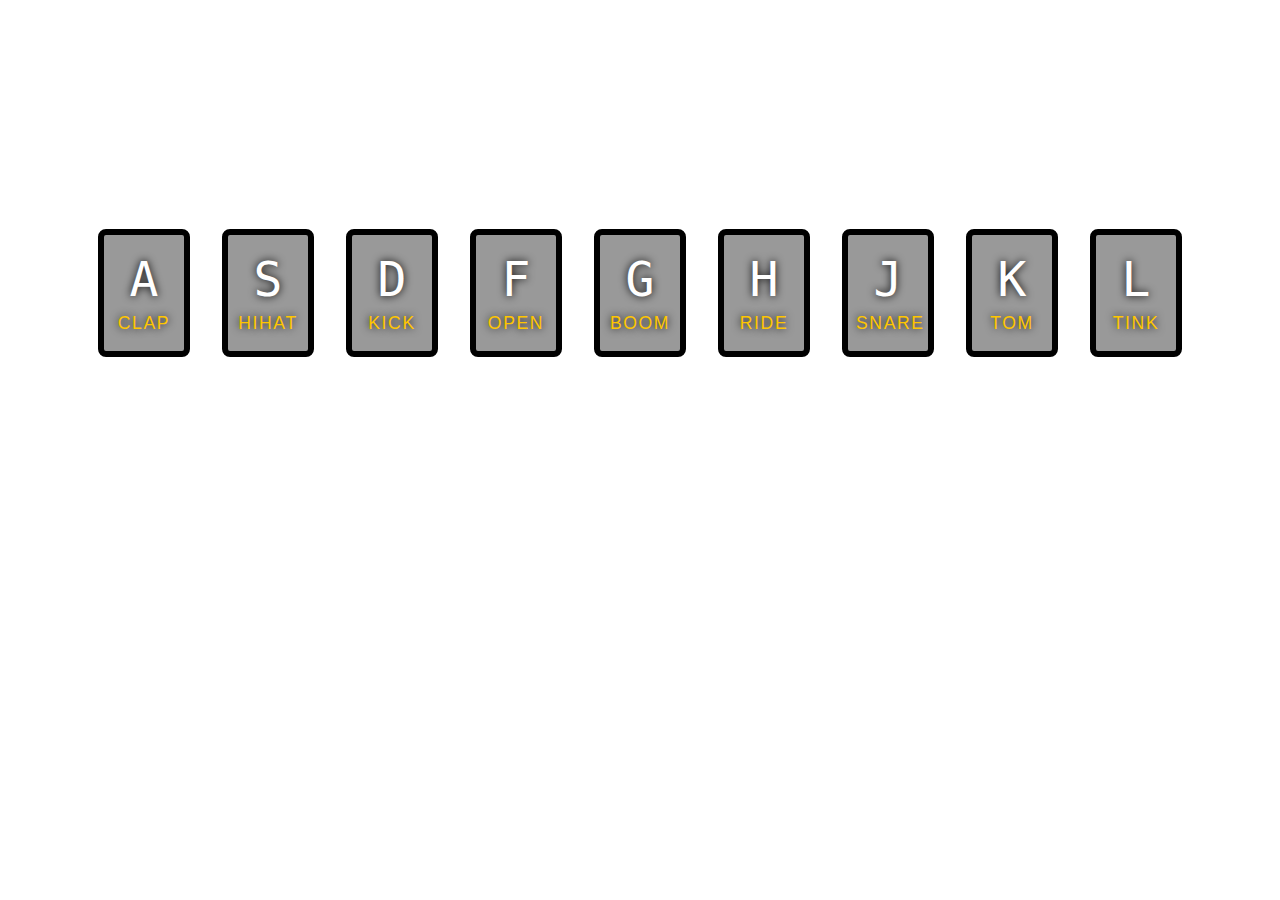
<file: 01-drumkit/index.html>
<!DOCTYPE html>
<html lang="en">
  <head>
    <meta charset="utf-8">
    <title>JS Drum Kit</title>
    <link rel="stylesheet" href="style.css">
  </head>
  <body>
    <div class="keys">
      <div data-key="65" class="key">
        <kbd>A</kbd>
        <span class="sound">clap</span>
      </div>
      <div data-key="83" class="key">
        <kbd>S</kbd>
        <span class="sound">hihat</span>
      </div>
      <div data-key="68" class="key">
        <kbd>D</kbd>
        <span class="sound">kick</span>
      </div>
      <div data-key="70" class="key">
        <kbd>F</kbd>
        <span class="sound">open</span>
      </div>
      <div data-key="71" class="key">
        <kbd>G</kbd>
        <span class="sound">boom</span>
      </div>
      <div data-key="72" class="key">
        <kbd>H</kbd>
        <span class="sound">ride</span>
      </div>
      <div data-key="74" class="key">
        <kbd>J</kbd>
        <span class="sound">snare</span>
      </div>
      <div data-key="75" class="key">
        <kbd>K</kbd>
        <span class="sound">tom</span>
      </div>
      <div data-key="76" class="key">
        <kbd>L</kbd>
        <span class="sound">tink</span>
      </div>
    </div>

    <audio data-key="65" src="sounds/clap.wav"></audio>
    <audio data-key="83" src="sounds/hihat.wav"></audio>
    <audio data-key="68" src="sounds/kick.wav"></audio>
    <audio data-key="70" src="sounds/open.wav"></audio>
    <audio data-key="71" src="sounds/boom.wav"></audio>
    <audio data-key="72" src="sounds/ride.wav"></audio>
    <audio data-key="74" src="sounds/snare.wav"></audio>
    <audio data-key="75" src="sounds/tom.wav"></audio>
    <audio data-key="76" src="sounds/tink.wav"></audio>

    <script>
      function playSound(e) {
          const audio = document.querySelector(`audio[data-key="${e.keyCode}"]`)
          const key = document.querySelector(`.key[data-key="${e.keyCode}"]`)
          // console.log(key);
          if(!audio) return;
          audio.currentTime = 0;
          audio.play();
          key.classList.add('playing');
      }

      function removeTransition(e) {
        if(e.propertyName !== 'transform') return;
        this.classList.remove('playing')
        console.log(e.propertyName)
      }

      const keys = document.querySelectorAll('.key')
      keys.forEach(key => key.addEventListener('transitionend', removeTransition))
      window.addEventListener('keydown', playSound);
    </script>
  </body>
</html>
</file>
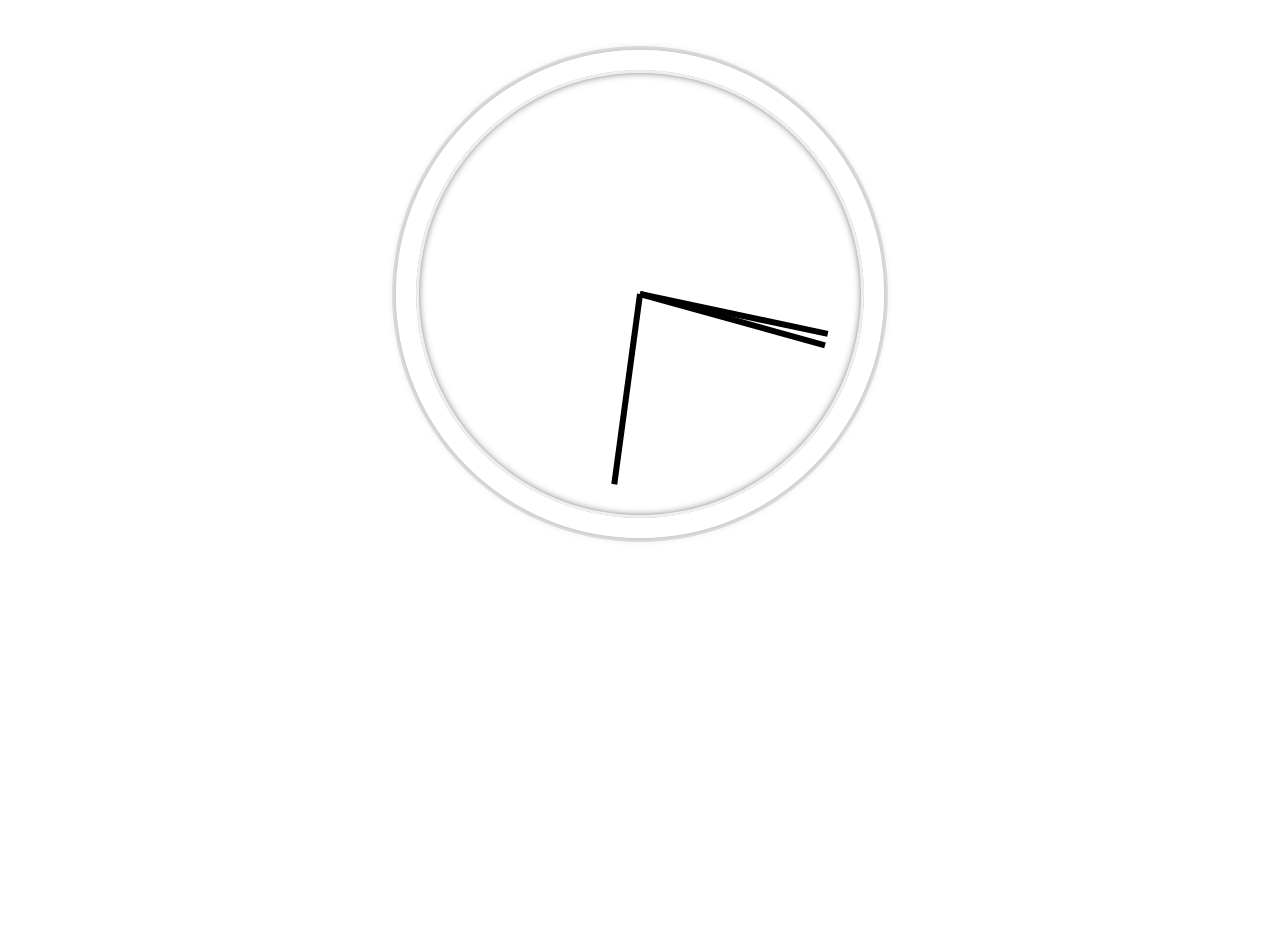
<file: 02-clock/index.html>
<!DOCTYPE html>
<html lang="en">
  <head>
    <meta charset="utf-8">
    <title>JS Clock</title>
    <link rel="stylesheet" href="style.css">
  </head>
  <body>
    <div class="clock">
      <div class="clock-face">
        <div class="hand hour-hand"></div>
        <div class="hand min-hand"></div>
        <div class="hand second-hand"></div>
      </div>
    </div>
    <script>
      const secondHand = document.querySelector('.second-hand')
      const minHand = document.querySelector('.min-hand')
      const hourHand = document.querySelector('.hour-hand')
      function setDate() {
        const now = new Date();
        const seconds = now.getSeconds();
        const secondsDegrees = ((seconds / 60) * 360) + 90;
        secondHand.style.transform = `rotate(${secondsDegrees}deg)`;

        const mins = now.getMinutes();
        const minsDegrees = ((mins / 60) * 360) + ((seconds/60)*6) + 90;
        minHand.style.transform = `rotate(${minsDegrees}deg)`;

        const hours = now.getHours();
        const hoursDegrees = ((hours / 12) * 360) + ((mins/60)*30) + 90;
        hourHand.style.transform = `rotate(${hoursDegrees}deg)`;

        }

      setInterval(setDate, 1000);
      setDate();
      
    </script>
  </body>
</html>
</file>
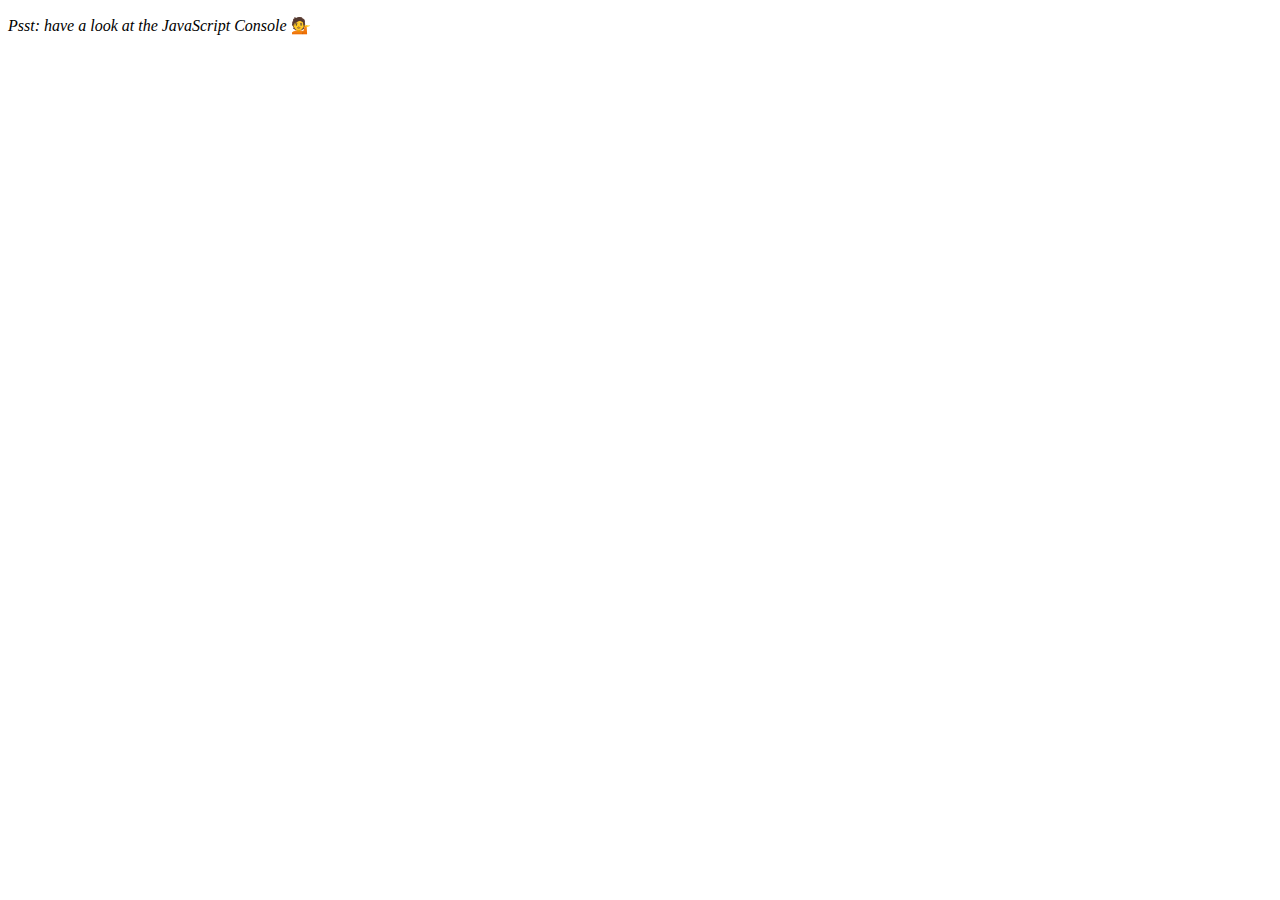
<file: 04-arrays/index.html>
<!DOCTYPE html>
<html lang="en">
  <head>
    <meta charset="utf-8">
    <title>Arrays</title>
  </head>
  <body>
    <p><em>Psst: have a look at the JavaScript Console</em> 💁</p>
    <script>
      const inventors = [
            { first: 'Albert', last: 'Einstein', year: 1879, passed: 1955 },
            { first: 'Isaac', last: 'Newton', year: 1643, passed: 1727 },
            { first: 'Galileo', last: 'Galilei', year: 1564, passed: 1642 },
            { first: 'Marie', last: 'Curie', year: 1867, passed: 1934 },
            { first: 'Johannes', last: 'Kepler', year: 1571, passed: 1630 },
            { first: 'Nicolaus', last: 'Copernicus', year: 1473, passed: 1543 },
            { first: 'Max', last: 'Planck', year: 1858, passed: 1947 },
            { first: 'Katherine', last: 'Blodgett', year: 1898, passed: 1979 },
            { first: 'Ada', last: 'Lovelace', year: 1815, passed: 1852 },
            { first: 'Sarah E.', last: 'Goode', year: 1855, passed: 1905 },
            { first: 'Lise', last: 'Meitner', year: 1878, passed: 1968 },
            { first: 'Hanna', last: 'Hammarström', year: 1829, passed: 1909 }
          ];
          const people = ['Beck, Glenn', 'Becker, Carl', 'Beckett, Samuel', 'Beddoes, Mick', 'Beecher, Henry', 'Beethoven, Ludwig', 'Begin, Menachem', 'Belloc, Hilaire', 'Bellow, Saul', 'Benchley, Robert', 'Benenson, Peter', 'Ben-Gurion, David', 'Benjamin, Walter', 'Benn, Tony', 'Bennington, Chester', 'Benson, Leana', 'Bent, Silas', 'Bentsen, Lloyd', 'Berger, Ric', 'Bergman, Ingmar', 'Berio, Luciano', 'Berle, Milton', 'Berlin, Irving', 'Berne, Eric', 'Bernhard, Sandra', 'Berra, Yogi', 'Berry, Halle', 'Berry, Wendell', 'Bethea, Erin', 'Bevan, Aneurin', 'Bevel, Ken', 'Biden, Joseph', 'Bierce, Ambrose', 'Biko, Steve', 'Billings, Josh', 'Biondo, Frank', 'Birrell, Augustine', 'Black Elk', 'Blair, Robert', 'Blair, Tony', 'Blake, William'];

          // Array.prototype.filter()
          // 1. Filter the list of inventors for those who were born in the 1500's
          const fifteen = inventors.filter(inventor => (inventor.year >= 1500 && inventor.year < 1600));
          console.table(fifteen);

          // Array.prototype.map()
          // 2. Give us an array of the inventor first and last names
          const fullNames = inventors.map(inventor => `${inventor.first} ${inventor.last}`);
          console.log(fullNames);

          // Array.prototype.sort()
         // 3. Sort the inventors by birthdate, oldest to youngest
         // const ordered = inventors.sort(function(a, b) {
         //   if(a.year > b.year) {
         //     return 1;
         //   } else {
         //     return -1;
         //   }
         // });
         const ordered = inventors.sort((a, b) => a.year > b.year ? 1 : -1);
         console.table(ordered);

         // Array.prototype.reduce()
         // 4. How many years did all the inventors live?
         const totalYears = inventors.reduce((total, inventor) => {
           return total + (inventor.passed - inventor.year);
         }, 0);
         console.log(totalYears);

         // 5. Sort the inventors by years lived
         const oldest = inventors.sort(function(a, b) {
           const lastInventor = a.passed - a.year;
           const nextInventor = b.passed - b.year;
           return lastInventor > nextInventor ? -1 : 1;
         });
         console.table(oldest);

         // 7. sort Exercise
        // Sort the people alphabetically by last name
        const alpha = people.sort((lastOne, nextOne) => {
          const [aLast, aFirst] = lastOne.split(', ');
          const [bLast, bFirst] = nextOne.split(', ');
          return aLast > bLast ? 1 : -1;
        });
        console.log(alpha);

        // 8. Reduce Exercise
        // Sum up the instances of each of these
        const data = ['car', 'car', 'truck', 'truck', 'bike', 'walk', 'car', 'van', 'bike', 'walk', 'car', 'van', 'car', 'truck', 'pogostick'];
        const transportation = data.reduce(function(obj, item) {
          if (!obj[item]) {
            obj[item] = 0;
          }
          obj[item]++;
          return obj;
        }, {});
        console.log(transportation);

    </script>
  </body>
</html>
</file>
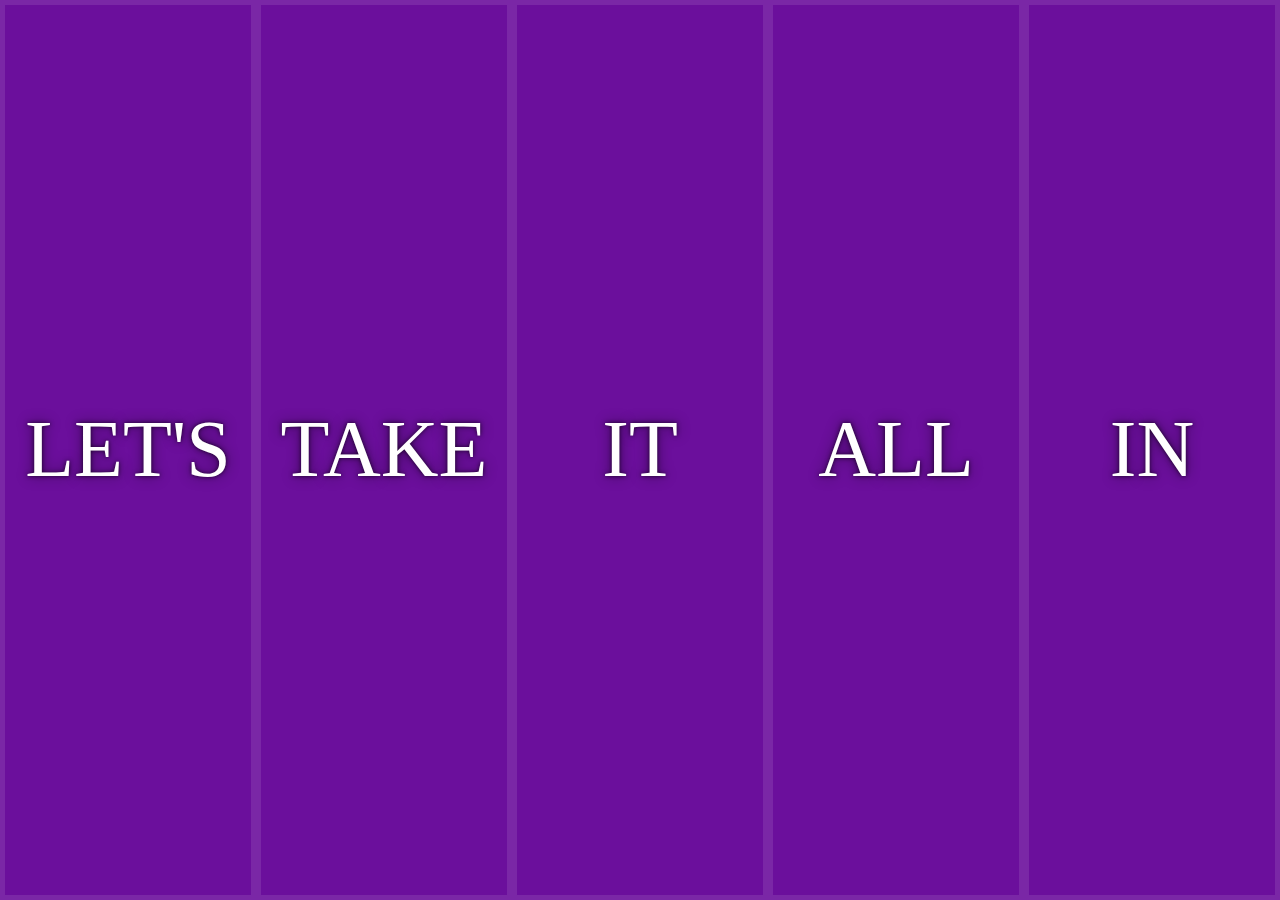
<file: 05-photo-gallery/index.html>
<!DOCTYPE html>
<html lang="en">
  <head>
    <meta charset="utf-8">
    <title>Flex Panels</title>
    <link rel="stylesheet" href="style.css">
  </head>
  <body>
    <div class="panels">
      <div class="panel panel1">
        <p>Hey</p>
        <p>let's</p>
        <p>dance</p>
      </div>
      <div class="panel panel2">
        <p>Give</p>
        <p>Take</p>
        <p>Receive</p>
      </div>
      <div class="panel panel3">
        <p>Experience</p>
        <p>It</p>
        <p>Today</p>
      </div>
      <div class="panel panel4">
        <p>Give</p>
        <p>All</p>
        <p>You can</p>
      </div>
      <div class="panel panel5">
        <p>Life</p>
        <p>In</p>
        <p>Motion</p>
      </div>

    </div>
    <script>
      const panels = document.querySelectorAll('.panel');
      
      function toggleOpen() {
         console.log('Hello');
         this.classList.toggle('open');
       }

       function toggleActive(e) {
          console.log(e.propertyName);
          if (e.propertyName.includes('flex')) {
            this.classList.toggle('open-active');
          }
        }

      panels.forEach(panel => panel.addEventListener('click', toggleOpen));
      panels.forEach(panel => panel.addEventListener('transitionend', toggleActive))
    </script>
  </body>
</html>
</file>
<file: 01-drumkit/style.css>
html {
  background: url(https://static1.squarespace.com/static/51d31661e4b0a433e9c1b53b/t/555f0fcde4b07f0c9543eb48/1432293360189/big_c4e09d3a7f9ee18c486b00dd11676c24b416c541.jpg?format=2500w) bottom center;
  background-size: cover;
  background-repeat: no-repeat;
}
body,html {
  margin: 0;
  padding: 0;
  font-family: sans-serif;
  height: 100%;
}
.keys {
  display: flex;
  flex: 1;
  min-height: 65vh;
  align-items: center;
  justify-content: center;
}

.key {
  border: 0.4rem solid black;
  border-radius: 0.5rem;
  margin: 1rem;
  font-size: 1.5rem;
  padding: 1rem .5rem;
  width: 4rem;
  text-align: center;
  color: white;
  background: rgba(0, 0, 0, 0.4);
  text-shadow: 0 0 .5rem black;
  transition: all .07s ease;
}

kbd {
  display: block;
  font-size: 3rem;
}

.sound {
  font-size: 1.1rem;
  text-transform: uppercase;
  letter-spacing: 0.1rem;
  color: #ffc600;
}

.playing {
  transform: scale(1.1);
  border-color: #ffc600;
  box-shadow: 0 0 1rem #ffc600;
}
</file>
<file: 02-clock/style.css>
html {
  background: url(http://unsplash.it/1500/1000?image=881&blur=50) bottom center;
  background-size: cover;
}
body,html {
  margin: 0;
  padding: 0;
  font-family: sans-serif;
  height: 100%;
}

.clock {
  width: 24rem;
  height: 24rem;
  border:20px solid white;
  margin:50px auto;
  position: relative;
  padding:2rem;
  border-radius: 50%;
  box-shadow:
      0 0 0 4px rgba(0,0,0,0.1),
      inset 0 0 0 3px #EFEFEF,
      inset 0 0 10px black,
      0 0 10px rgba(0,0,0,0.2);
}

.clock-face {
  position: relative;
  width: 100%;
  height: 100%;
  transform: translateY(-3px); /* account for the height of the clock hands */
}

.hand {
  width: 50%;
  height: 6px;
  background: black;
  position: absolute;
  top:50%;
  transform-origin: 100%;
  transform: rotate(90deg);
  transition: all 0.05s;
  transition-timing-function: cubic-bezier(0.1, 2.7, 0.58, 1);
}
</file>
<file: 05-photo-gallery/style.css>
html {
   box-sizing: border-box;
   background:#ffc600;
   font-family:'helvetica neue';
   font-size: 20px;
   font-weight: 200;
 }
 body {
   margin: 0;
 }
 *, *:before, *:after {
   box-sizing: inherit;
 }

 .panels {
    min-height:100vh;
    overflow: hidden;
    display: flex;
  }

  .panel {
    background:#6B0F9C;
    box-shadow:inset 0 0 0 5px rgba(255,255,255,0.1);
    color:white;
    text-align: center;
    align-items:center;
    /* Safari transitionend event.propertyName === flex */
    /* Chrome + FF transitionend event.propertyName === flex-grow */
    transition:
      font-size 0.7s cubic-bezier(0.61,-0.19, 0.7,-0.11),
      flex 0.7s cubic-bezier(0.61,-0.19, 0.7,-0.11),
      background 0.2s;
    font-size: 20px;
    background-size:cover;
    background-position:center;
    flex: 1;
    justify-content: center;
    display: flex;
    flex-direction: column;
  }

  .panel1 { background-image:url(https://source.unsplash.com/gYl-UtwNg_I/1500x1500); }
  .panel2 { background-image:url(https://source.unsplash.com/1CD3fd8kHnE/1500x1500); }
  .panel3 { background-image:url(https://images.unsplash.com/photo-1465188162913-8fb5709d6d57?ixlib=rb-0.3.5&q=80&fm=jpg&crop=faces&cs=tinysrgb&w=1500&h=1500&fit=crop&s=967e8a713a4e395260793fc8c802901d); }
  .panel4 { background-image:url(https://source.unsplash.com/ITjiVXcwVng/1500x1500); }
  .panel5 { background-image:url(https://source.unsplash.com/3MNzGlQM7qs/1500x1500); }

  /* Flex Items */
   .panel > * {
     margin:0;
     width: 100%;
     transition:transform 0.5s;
     flex: 1 0 auto;
     display:flex;
     justify-content: center;
     align-items: center;
   }
   .panel > *:first-child { transform: translateY(-100%); }
   .panel.open-active > *:first-child { transform: translateY(0); }
   .panel > *:last-child { transform: translateY(100%); }
   .panel.open-active > *:last-child { transform: translateY(0); }
   .panel p {
     text-transform: uppercase;
     font-family: 'Amatic SC', cursive;
     text-shadow:0 0 4px rgba(0, 0, 0, 0.72), 0 0 14px rgba(0, 0, 0, 0.45);
     font-size: 2em;
   }
   .panel p:nth-child(2) {
     font-size: 4em;
   }
   .panel.open {
     flex: 5;
     font-size:40px;
   }
</file>
